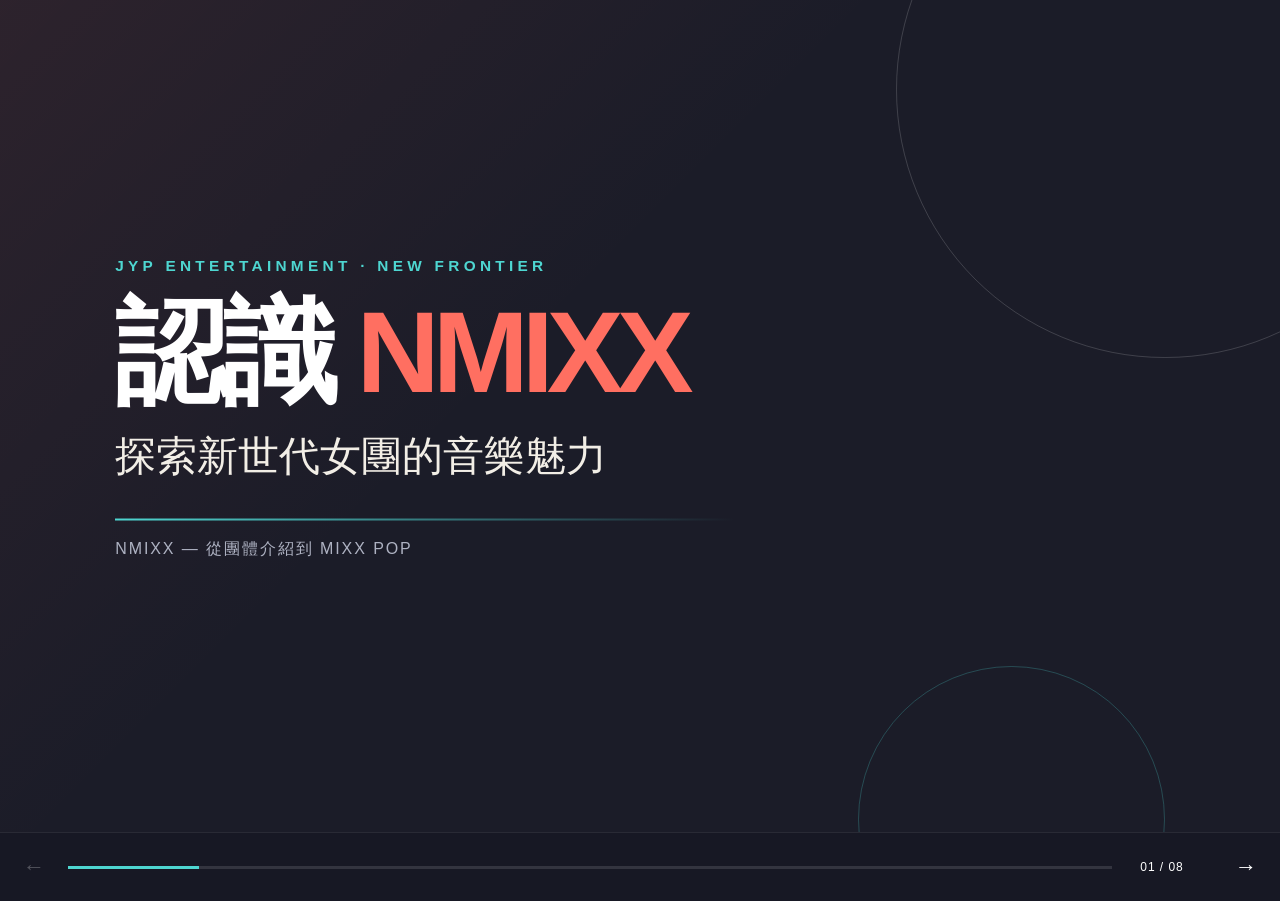
<file: presentation/index.html>
<!doctype html>
<html lang="zh-Hant">
<head>
  <meta charset="utf-8">
  <meta name="viewport" content="width=device-width, initial-scale=1">
  <title>認識 NMIXX：探索新世代女團的音樂魅力</title>
  <link rel="stylesheet" href="styles.css">
</head>
<body>
  <main class="deck" aria-label="NMIXX 教學簡報">
    <section class="slide is-active cover" data-title="封面" data-source="../wiki/index.md">
      <div class="cover-orb orb-a"></div>
      <div class="cover-orb orb-b"></div>
      <div class="cover-content">
        <p class="eyebrow">JYP ENTERTAINMENT · NEW FRONTIER</p>
        <h1>認識 <span>NMIXX</span></h1>
        <p class="subtitle">探索新世代女團的音樂魅力</p>
        <div class="cover-rule"></div>
        <p class="cover-meta">NMIXX — 從團體介紹到 MIXX POP</p>
      </div>
    </section>

    <section class="slide" data-title="NMIXX 是什麼" data-source="../wiki/01-overview/group-overview.md">
      <div class="slide-heading"><p class="chapter">01 / 團體介紹</p><h2>NMIXX 是什麼？</h2></div>
      <div class="overview-grid">
        <div class="identity-card">
          <p class="card-kicker">A NEW GENERATION GROUP</p>
          <div class="big-number">6</div><p class="big-label">位成員</p>
          <p class="identity-copy">隸屬 JYP Entertainment，以 MIXX POP 與新世代女團形象為核心。</p>
        </div>
        <div class="facts-panel">
          <div class="fact-row"><span>出道日期</span><strong>2022.02.22</strong></div>
          <div class="fact-row"><span>出道作品</span><strong>AD MARE</strong></div>
          <div class="fact-row"><span>主打歌曲</span><strong>O.O</strong></div>
          <div class="fact-row"><span>粉絲名稱</span><strong>NSWER</strong></div>
        </div>
      </div>
      <div class="source-tag">來源：JYP 官方《AD MARE》介紹；官方成員頁面；Wiki 團體介紹頁</div>
    </section>

    <section class="slide" data-title="六位成員" data-source="../wiki/02-members/index.md">
      <div class="slide-heading"><p class="chapter">02 / 成員介紹</p><h2>六位成員各展個性</h2></div>
      <div class="member-grid">
        <article class="member-card"><img src="assets/lily.jpg" alt="Lily 官方成員照片"><div><span>Lily</span><p>릴리 · 2002.10.17</p></div></article>
        <article class="member-card"><img src="assets/haewon.jpg" alt="Haewon 官方成員照片"><div><span>Haewon</span><p>해원 · 2003.02.25</p></div></article>
        <article class="member-card"><img src="assets/sullyoon.jpg" alt="Sullyoon 官方成員照片"><div><span>Sullyoon</span><p>설윤 · 2004.01.26</p></div></article>
        <article class="member-card"><img src="assets/bae.jpg" alt="Bae 官方成員照片"><div><span>Bae</span><p>배이 · 2004.12.28</p></div></article>
        <article class="member-card"><img src="assets/jiwoo.jpg" alt="Jiwoo 官方成員照片"><div><span>Jiwoo</span><p>지우 · 2005.04.13</p></div></article>
        <article class="member-card"><img src="assets/kyujin.jpg" alt="Kyujin 官方成員照片"><div><span>Kyujin</span><p>규진 · 2006.05.26</p></div></article>
      </div>
      <p class="data-note">官方成員頁面提供姓名與出生日期；團內分工未完整列出，因此簡報不推測職務。</p>
      <div class="source-tag">圖片與資料：JYP Entertainment 官方成員頁面；© JYP Entertainment</div>
    </section>

    <section class="slide" data-title="MIXX POP 是什麼" data-source="../wiki/03-mixx-pop/mixx-pop.md">
      <div class="slide-heading"><p class="chapter">03 / 音樂風格</p><h2>MIXX POP 是什麼？</h2></div>
      <div class="mixx-layout">
        <div class="mixx-word"><div class="genre-token">曲風 A</div><div class="mix-symbol">＋</div><div class="genre-token">曲風 B</div></div>
        <div class="mixx-arrow">融合成一首歌</div>
      </div>
      <div class="mixx-explain">
        <p><strong>官方定義</strong>：將兩種以上曲風融合成風味獨特的歌曲。</p>
        <p><strong>另一種理解</strong>：歌曲內部保留明顯段落、節奏或曲風變化。</p>
      </div>
      <div class="source-tag">來源：JYP 官方《AD MARE》介紹；Korea JoongAng Daily；Wiki MIXX POP 頁</div>
    </section>

    <section class="slide" data-title="NMIXX 的音樂特色" data-source="../wiki/03-mixx-pop/mixx-pop.md">
      <div class="slide-heading"><p class="chapter">04 / 風格延伸</p><h2>NMIXX 的音樂特色</h2></div>
      <div class="style-grid">
        <article><span>01</span><h3>多曲風融合</h3><p>將不同曲風放入同一作品，形成辨識度高的音樂輪廓。</p></article>
        <article><span>02</span><h3>明顯段落變化</h3><p>透過節奏、編曲或曲風轉換，進入不同音樂情境。</p></article>
        <article><span>03</span><h3>強弱並存</h3><p>「大幅轉換」與「較緩和變化」共同構成 MIXX POP 的光譜。</p></article>
      </div>
      <div class="song-spectrum">
        <span>激烈型</span><div class="spectrum-line"><b>O.O</b><b>DICE</b><b>Young, Dumb, Stupid</b></div>
        <span>較緩和</span><div class="spectrum-line right"><b>Love Me Like This</b><b>Party O'Clock</b></div>
      </div>
      <div class="source-tag">來源：Korea JoongAng Daily；成員訪談內容；Wiki MIXX POP 頁</div>
    </section>

    <section class="slide" data-title="代表專輯與歌曲" data-source="../wiki/04-discography/albums/ad-mare.md">
      <div class="slide-heading"><p class="chapter">05 / 專輯作品</p><h2>代表專輯與歌曲</h2></div>
      <div class="album-layout">
        <div class="album-cover"><img src="assets/ad-mare.jpg" alt="NMIXX《AD MARE》官方封面"></div>
        <div class="track-list">
          <p class="card-kicker">DEBUT SINGLE · 2022.02.22</p>
          <div><span>01</span><strong>TANK</strong></div>
          <div class="is-title"><span>02</span><strong>O.O</strong><em>Title</em></div>
          <div><span>03</span><strong>TANK (Inst.)</strong></div>
          <div><span>04</span><strong>O.O (Inst.)</strong></div>
        </div>
      </div>
      <p class="album-caption">《AD MARE》是 NMIXX 的出道單曲，也是「New Frontier」系列的開端。</p>
      <div class="source-tag">圖片與資料：JYP Entertainment 官方《AD MARE》頁面；© JYP Entertainment</div>
    </section>

    <section class="slide" data-title="團體發展歷程" data-source="../wiki/05-timeline/milestones.md">
      <div class="slide-heading"><p class="chapter">06 / 團體發展</p><h2>從出道到代表作品</h2></div>
      <div class="timeline">
        <article><time>2021.07</time><div class="timeline-dot"></div><h3>盲盒預售</h3><p>未公開團名與成員的《AD MARE》盲盒累積約 60,000 件預購。</p></article>
        <article><time>2022.02.22</time><div class="timeline-dot"></div><h3>正式出道</h3><p>以《AD MARE》與《O.O》展開正式團體活動。</p></article>
        <article><time>2022</time><div class="timeline-dot"></div><h3>獲得肯定</h3><p>獲 MAMA 及 Asia Artist Awards 新人相關獎項。</p></article>
        <article><time>2023</time><div class="timeline-dot"></div><h3>風格延伸</h3><p>以不同作品呈現激烈或較緩和的 MIXX POP 變化。</p></article>
      </div>
      <div class="source-tag">來源：JYP 官方《AD MARE》介紹；Korea JoongAng Daily；Wiki 團體時程頁</div>
    </section>

    <section class="slide ending" data-title="總結" data-source="../wiki/index.md">
      <div class="slide-heading"><p class="chapter">07 / SUMMARY</p><h2>認識 NMIXX 的三個關鍵</h2></div>
      <div class="summary-grid">
        <article><span>01</span><h3>六人團體</h3><p>Lily、Haewon、Sullyoon、Bae、Jiwoo、Kyujin</p></article>
        <article><span>02</span><h3>MIXX POP</h3><p>兩種以上曲風融合，保留明顯的段落與節奏變化</p></article>
        <article><span>03</span><h3>持續探索</h3><p>從《AD MARE》與《O.O》出發，延伸新的音樂可能</p></article>
      </div>
      <div class="ending-mark">N <span>×</span> MIXX</div>
      <div class="source-tag">來源：本簡報內容均來自專案 Wiki 與其資料來源。</div>
    </section>
  </main>

  <nav class="controls" aria-label="簡報控制">
    <button id="prevBtn" type="button" aria-label="上一頁">←</button>
    <div class="progress" aria-hidden="true"><span id="progressBar"></span></div>
    <span id="pageNumber">01 / 08</span>
    <button id="nextBtn" type="button" aria-label="下一頁">→</button>
  </nav>
  <script src="script.js"></script>
</body>
</html>
</file>
<file: presentation/styles.css>
:root {
  --ink:#191a25; --muted:#747b91; --paper:#f7f5ef; --white:#fff;
  --coral:#ff6f61; --cyan:#4ed6d1; --lavender:#9b8cff; --line:rgba(25,26,37,.12);
}
*{box-sizing:border-box}
html,body{width:100%;height:100%;margin:0;overflow:hidden;color:var(--ink);background:#171824;font-family:"Segoe UI","Microsoft JhengHei","PingFang TC",sans-serif}
.deck{width:100%;height:calc(100% - 68px);position:relative}
.slide{position:absolute;inset:0;display:none;padding:5.5vh 7vw 7vh;background:radial-gradient(circle at 96% 4%,rgba(78,214,209,.11),transparent 24%),var(--paper)}
.slide.is-active{display:block;animation:enter 360ms ease-out}
@keyframes enter{from{opacity:0;transform:translateY(8px)}to{opacity:1;transform:none}}
.slide-heading{margin-bottom:3.5vh}.chapter{margin:0 0 8px;color:var(--coral);font-size:clamp(12px,1.05vw,16px);font-weight:800;letter-spacing:.16em}
h2{margin:0;font-family:Georgia,"Times New Roman","Microsoft JhengHei",serif;font-size:clamp(38px,5.3vw,78px);line-height:1.05;letter-spacing:-.04em}
.cover{overflow:hidden;color:white;background:linear-gradient(135deg,rgba(255,111,97,.08),transparent 42%),#1b1c28}
.cover-content{position:absolute;left:9vw;top:50%;transform:translateY(-50%);z-index:2}.eyebrow{margin:0 0 24px;color:var(--cyan);font-size:clamp(11px,1.2vw,18px);letter-spacing:.28em;font-weight:800}
.cover h1{margin:0;font-size:clamp(62px,9vw,132px);line-height:.92;letter-spacing:-.06em}.cover h1 span{color:var(--coral)}
.subtitle{margin:24px 0 0;font-family:Georgia,"Times New Roman","Microsoft JhengHei",serif;font-size:clamp(26px,3.2vw,48px);color:#f2eee6}
.cover-rule{width:min(620px,68vw);height:2px;margin:35px 0 18px;background:linear-gradient(90deg,var(--cyan),transparent)}.cover-meta{color:#aeb2c2;letter-spacing:.12em}
.cover-orb{position:absolute;border-radius:50%;border:1px solid rgba(255,255,255,.16)}.orb-a{width:42vw;height:42vw;right:-12vw;top:-14vw}.orb-b{width:24vw;height:24vw;right:9vw;bottom:-11vw;border-color:rgba(78,214,209,.25)}
.overview-grid{display:grid;grid-template-columns:38% 1fr;gap:4vw;height:58vh}
.identity-card{position:relative;padding:3vh 3vw;color:white;background:var(--ink);border-radius:3px;overflow:hidden}.identity-card::after{content:"";position:absolute;width:230px;height:230px;right:-100px;bottom:-120px;border:28px solid var(--cyan);border-radius:50%;opacity:.75}
.card-kicker{color:var(--coral);font-size:12px;font-weight:800;letter-spacing:.16em}.big-number{font-size:clamp(110px,13vw,190px);line-height:.9;font-weight:800}.big-label{font-size:clamp(20px,2vw,30px);font-weight:800;margin:8px 0 2vh}.identity-copy{width:75%;line-height:1.7;color:#cfd2dc}
.facts-panel{align-self:center;border-top:2px solid var(--ink)}.fact-row{display:grid;grid-template-columns:35% 1fr;align-items:center;min-height:9vh;border-bottom:1px solid var(--line)}.fact-row span{color:var(--muted)}.fact-row strong{font-size:clamp(20px,2.2vw,34px)}
.member-grid{display:grid;grid-template-columns:repeat(6,1fr);gap:10px;height:51vh}
.member-card{position:relative;margin:0;overflow:hidden;background:#ddd;border:1px solid var(--line)}.member-card img{width:100%;height:100%;object-fit:cover;object-position:center top;filter:saturate(.82) contrast(1.05)}
.member-card div{position:absolute;left:0;right:0;bottom:0;padding:16px 12px 12px;color:white;background:linear-gradient(transparent,rgba(20,21,32,.94))}.member-card div span{font-size:clamp(16px,1.55vw,24px);font-weight:800}.member-card div p{margin:5px 0 0;font-size:11px}
.data-note{color:var(--muted);font-size:12px;margin:12px 0 0}
.mixx-layout{display:grid;grid-template-columns:1fr 120px;width:72%;align-items:center;border-bottom:1px solid var(--line);padding-bottom:3vh}.mixx-word{display:flex;align-items:center;gap:18px}.genre-token{width:28%;min-width:170px;padding:3vh 20px;text-align:center;color:white;background:var(--ink);font-size:clamp(18px,2vw,28px);font-weight:800}.genre-token:last-child{background:var(--coral)}.mix-symbol{color:var(--lavender);font-size:40px}.mixx-arrow{color:var(--muted);font-size:14px}
.mixx-explain{display:grid;grid-template-columns:1fr 1fr;gap:3vw;width:72%;line-height:1.7}.mixx-explain p{border-left:3px solid var(--cyan);padding-left:16px}
.style-grid{display:grid;grid-template-columns:repeat(3,1fr);gap:16px}.style-grid article{min-height:23vh;padding:24px;border:1px solid var(--line);background:white}.style-grid article span{color:var(--coral);font-weight:800}.style-grid h3{margin:20px 0 10px;font-size:clamp(20px,2vw,30px)}.style-grid p{color:var(--muted);line-height:1.6}
.song-spectrum{display:grid;grid-template-columns:70px 1fr 70px 1fr;align-items:center;margin-top:3vh;gap:12px;font-size:12px}.spectrum-line{display:flex;justify-content:space-around;align-items:center;min-height:48px;border-bottom:2px solid var(--ink)}.spectrum-line b{padding:6px 8px;background:var(--paper);transform:translateY(18px);font-size:clamp(10px,1vw,14px)}.spectrum-line.right{border-bottom-color:var(--lavender)}
.album-layout{display:grid;grid-template-columns:32% 1fr;gap:5vw;align-items:center;max-width:1000px;height:54vh}.album-cover{height:100%;max-height:440px;overflow:hidden;box-shadow:12px 12px 0 rgba(155,140,255,.25)}.album-cover img{width:100%;height:100%;object-fit:cover}
.track-list{border-top:2px solid var(--ink)}.track-list>div{display:grid;grid-template-columns:44px 1fr auto;align-items:center;min-height:8vh;border-bottom:1px solid var(--line)}.track-list span{color:var(--muted)}.track-list strong{font-size:clamp(18px,2vw,28px)}.track-list em{color:var(--coral);font-style:normal;font-size:12px}.track-list .is-title{background:rgba(78,214,209,.08);padding:0 10px}.album-caption{color:var(--muted);margin-top:14px}
.timeline{display:grid;grid-template-columns:repeat(4,1fr);margin-top:7vh;border-top:2px solid var(--ink)}.timeline article{position:relative;padding:32px 22px 0 0}.timeline article time{color:var(--coral);font-weight:800}.timeline-dot{position:absolute;width:12px;height:12px;border-radius:50%;background:var(--cyan);top:-7px;left:0}.timeline h3{margin:18px 0 8px;font-size:clamp(18px,2vw,28px)}.timeline p{color:var(--muted);line-height:1.6;padding-right:18px}
.ending{background:linear-gradient(135deg,#1b1c28 0%,#252638 100%);color:white}.ending .chapter{color:var(--cyan)}.summary-grid{display:grid;grid-template-columns:repeat(3,1fr);gap:16px;margin-top:7vh}.summary-grid article{min-height:28vh;padding:28px;border:1px solid rgba(255,255,255,.12)}.summary-grid article span{color:var(--coral);font-weight:800}.summary-grid h3{font-size:clamp(24px,2.8vw,38px);margin:38px 0 10px}.summary-grid p{color:#bec2d0;line-height:1.7}.ending-mark{position:absolute;right:7vw;bottom:8vh;color:rgba(255,255,255,.12);font-size:clamp(50px,7vw,100px);font-weight:800}.ending-mark span{color:rgba(78,214,209,.35)}
.source-tag{position:absolute;left:7vw;bottom:2.2vh;max-width:86%;color:var(--muted);font-size:clamp(9px,.75vw,12px)}.ending .source-tag{color:#8d91a3}
.controls{height:68px;display:grid;grid-template-columns:68px 1fr 100px 68px;align-items:center;background:#171824;color:white;border-top:1px solid rgba(255,255,255,.08)}.controls button{height:68px;border:0;color:white;background:transparent;font-size:22px;cursor:pointer}.controls button:hover{background:rgba(255,255,255,.06)}.controls button:disabled{opacity:.25;cursor:default}.progress{height:3px;background:rgba(255,255,255,.12)}.progress span{display:block;height:100%;width:12.5%;background:var(--cyan);transition:width 250ms ease}#pageNumber{text-align:center;font-size:12px;letter-spacing:.08em}
@media(max-width:900px){.slide{padding-left:5vw;padding-right:5vw}.member-grid{grid-template-columns:repeat(3,1fr);height:50vh}.source-tag{left:5vw;max-width:90%}.overview-grid{grid-template-columns:42% 1fr}.mixx-layout,.mixx-explain{width:100%}}
</file>
